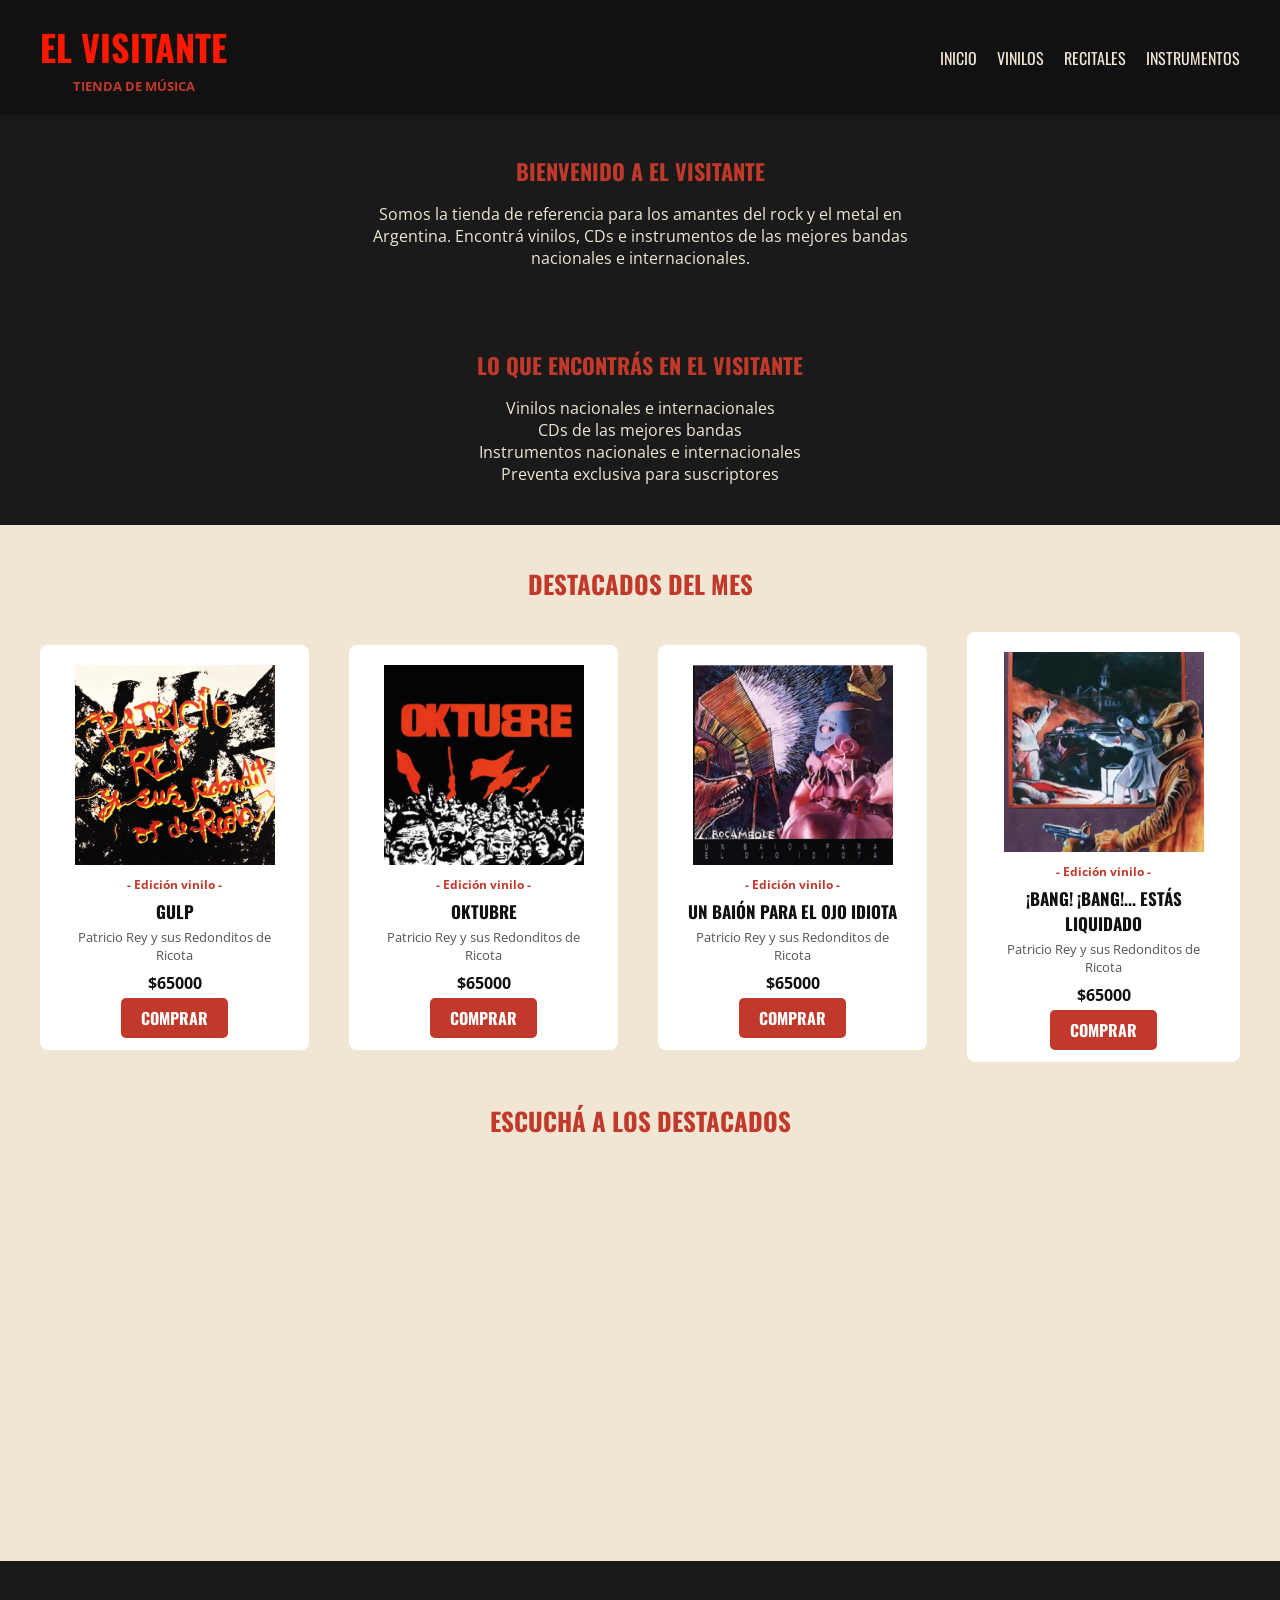
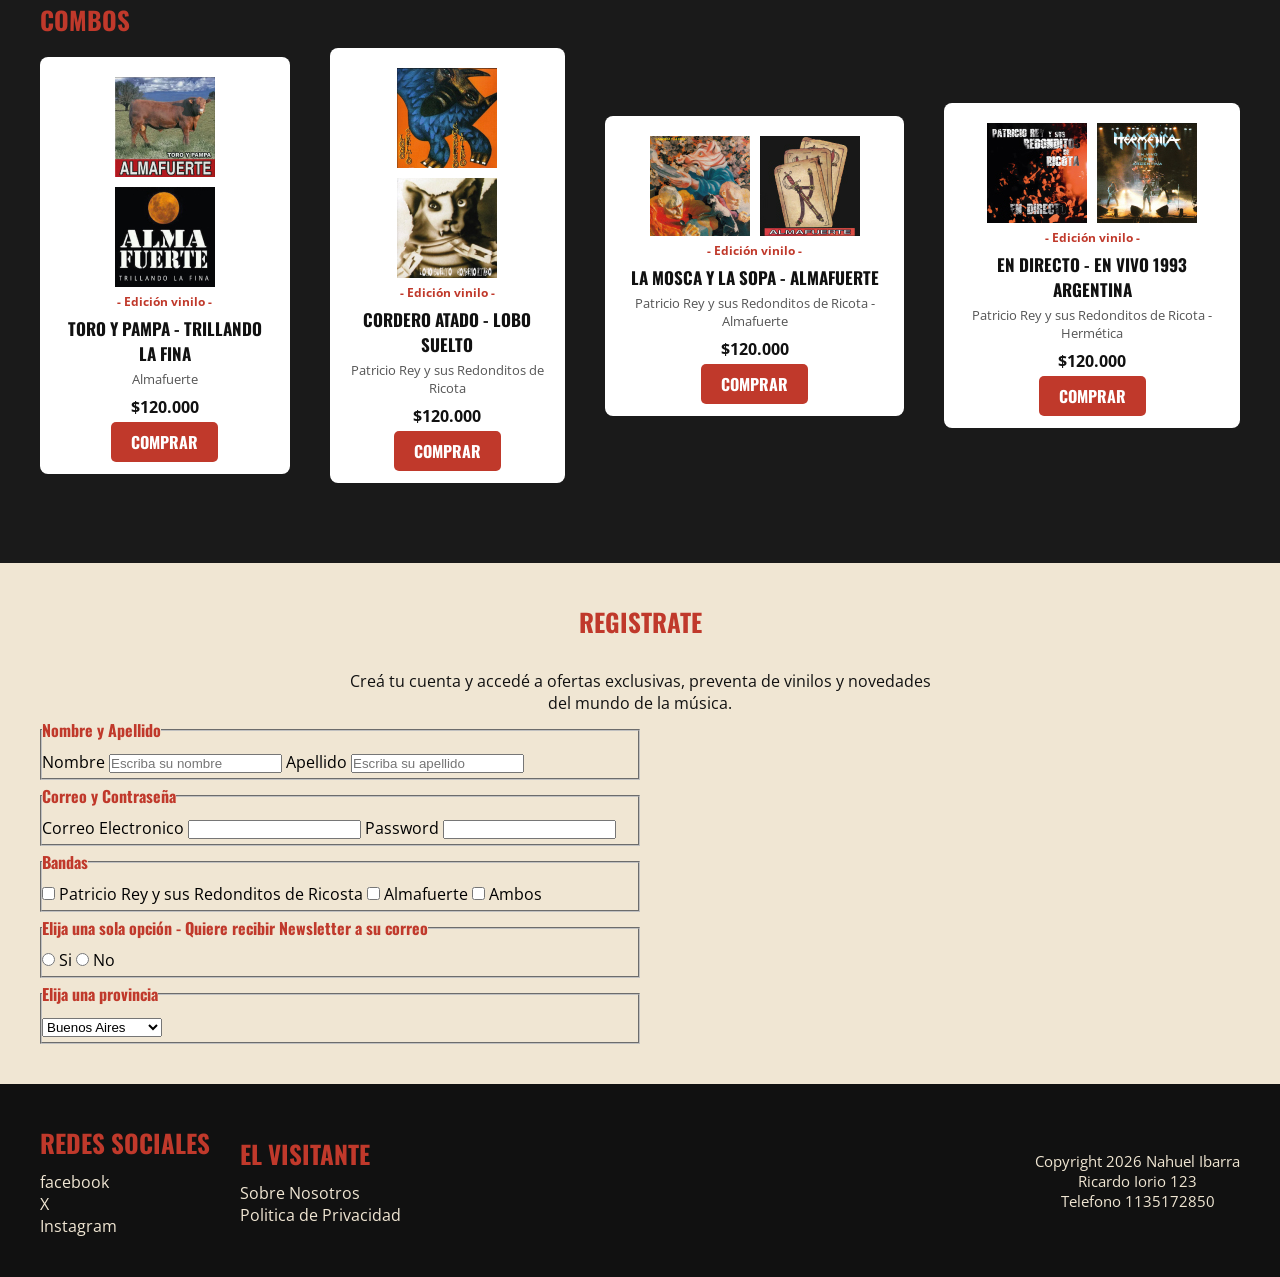
<file: index.html>
<!DOCTYPE html>
<html lang="es">
<head>
    <meta charset="UTF-8">
    <meta name="viewport" content="width=device-width, initial-scale=1.0">
    <title>El Visitante</title>
    <link rel="icon" type="image/png" href="img/logo.png">
    <link rel="stylesheet" href="css/styles.css">
</head>
<body>
 
    <!-- cabecera -->
    <header>

<div class="logo">
    <h1>EL VISITANTE</h1>
    <h2 class="subtitulo">TIENDA DE MÚSICA</h2>
</div>

<nav>
    <ul>
        <li><a href="#">INICIO</a></li>
        <li><a href="pages/vinilos.html">VINILOS</a></li>
        <li><a href="pages/recital.html">RECITALES</a></li>
        <li><a href="pages/instrumentos.html">INSTRUMENTOS</a></li>
    </ul>
</nav>                        

    </header>



     <!-- contenido principal -->

    <main>

    <section>
        <h2 class="secciones">BIENVENIDO A EL VISITANTE</h2>
        <p>Somos la tienda de referencia para los amantes del rock y el metal en Argentina.
        Encontrá vinilos, CDs e instrumentos de las mejores bandas nacionales e internacionales.</p>
    </section>


    <section>
               <h2 class="secciones">LO QUE ENCONTRÁS EN EL VISITANTE</h2>
            <ul>
                <li>Vinilos nacionales e internacionales</li>
                <li>CDs de las mejores bandas</li>
                <li>Instrumentos nacionales e internacionales</li>
                <li>Preventa exclusiva para suscriptores</li>
            </ul>
    </section>

    <section class="destacados">
        <h2 class="destacadoDelMes">DESTACADOS DEL MES</h2>

        <div class="discos">
            <article>
                <figure>
                        <img src="img/redondos/gulp.jpg" alt="Gulp Patricio Rey y Sus Redonditos de Ricota">
                        <figcaption> - Edición vinilo -</figcaption>
                </figure>
                <div>
                    <h3>GULP</h3>
                    <p class="parrafos">Patricio Rey y sus Redonditos de Ricota</p>
                    <p class="precio">$65000</p>
                    <a href="#" class="botones">COMPRAR</a>
                </div>

            </article>

            
            <article>
                <figure>
                        <img src="img/redondos/oktubre.jpg" alt="Gulp Patricio Rey y Sus Redonditos de Ricota">
                        <figcaption> - Edición vinilo -</figcaption>
                </figure>
                <div>
                    <h3>OKTUBRE</h3>
                    <p class="parrafos">Patricio Rey y sus Redonditos de Ricota</p>
                    <p class="precio">$65000</p>
                    <a href="#" class="botones">COMPRAR</a>
                </div>

            </article>

            <article>
                <figure>
                        <img src="img/redondos/baion_ojoidiota.jpg" alt="Un Baion Para El Ojo Idiota Patricio Rey y Sus Redonditos de Ricota">
                        <figcaption> - Edición vinilo -</figcaption>
                </figure>
                <div>
                    <h3>UN BAIÓN PARA EL OJO IDIOTA</h3>
                    <p class="parrafos">Patricio Rey y sus Redonditos de Ricota</p>
                    <p class="precio">$65000</p>
                    <a href="#" class="botones">COMPRAR</a>
                </div>

            </article>

            
            <article>
                <figure>
                        <img src="img/redondos/bang_bang.jpg" alt="Bang Bang... Estas Liquidado Patricio Rey y Sus Redonditos de Ricota">
                        <figcaption> - Edición vinilo -</figcaption>
                </figure>
                <div>
                    <h3>¡BANG! ¡BANG!... ESTÁS LIQUIDADO</h3>
                    <p class="parrafos">Patricio Rey y sus Redonditos de Ricota</p>
                    <p class="precio">$65000</p>
                    <a href="#" class="botones">COMPRAR</a>
                </div>

            </article>



        </div>

<div class="albumes">

    <h2 class="destacadoDelMes">ESCUCHÁ A LOS DESTACADOS</h2>

    <div class="albumes-embeds">
        <iframe data-testid="embed-iframe" style="border-radius:12px" src="https://open.spotify.com/embed/album/5UATn22oJa1cBrnbnZ88eA?utm_source=generator&si=310e4cb111014341" width="40%" height="352" frameBorder="0" allowfullscreen="" allow="autoplay; clipboard-write; encrypted-media; fullscreen; picture-in-picture" loading="lazy"></iframe>
        <iframe data-testid="embed-iframe" style="border-radius:12px" src="https://open.spotify.com/embed/album/0TmPRZoau8M0QIfnMgwrlI?utm_source=generator&si=1b339e6319ce40d3" width="40%" height="352" frameBorder="0" allowfullscreen="" allow="autoplay; clipboard-write; encrypted-media; fullscreen; picture-in-picture" loading="lazy"></iframe>
    </div>
</div>
    </section>
    
    
    <section>
        <h2 class="promo-combo">COMBOS</h2>
        <div class="discos">
            <article>
                <figure>
                    <div class="combos">
                        <img src="img/almafuerte/150x150/toro_pampa.jpg" alt="Toro y Pampa Almafuerte">
                        <img src="img/almafuerte/150x150/trillando_fina.jpg" alt="Trillando la Fina Almafuerte">
                    </div>
                        <figcaption> - Edición vinilo -</figcaption>
                </figure>
                <div>
                    <h3>TORO Y PAMPA - TRILLANDO LA FINA</h3>
                    <p class="parrafos">Almafuerte</p>
                    <p class="precio">$120.000</p>
                    <a href="#" class="botones">COMPRAR</a>
                </div>

            </article>

            
            <article>
                <figure>
                    <div class="combos">
                        <img src="img/redondos/150x150/cordero_atado.jpg" alt="Cordero Atado Patricio Rey y Sus Redonditos de Ricota">
                        <img src="img/redondos/150x150/lobo_suelto.jpg" alt="Lobo Suelto Patricio Rey y Sus Redonditos de Ricota">
                    </div>
                        <figcaption> - Edición vinilo -</figcaption>
                </figure>
                <div>
                    <h3>CORDERO ATADO - LOBO SUELTO</h3>
                    <p class="parrafos">Patricio Rey y sus Redonditos de Ricota</p>
                    <p class="precio">$120.000</p>
                    <a href="#" class="botones">COMPRAR</a>
                </div>

            </article>

            <article>
                <figure>
                    <div class="combos">
                        <img src="img/redondos/150x150/mosca_sopa.jpg" alt="La Mosca y La Sopa Patricio Rey y Sus Redonditos de Ricota">
                        <img src="img/almafuerte/150x150/almafuerte.jpg" alt="Almafuerte">
                    </div>
                        <figcaption> - Edición vinilo -</figcaption>
                </figure>
                <div>
                    <h3>LA MOSCA Y LA SOPA - ALMAFUERTE</h3>
                    <p class="parrafos">Patricio Rey y sus Redonditos de Ricota - Almafuerte</p>
                    <p class="precio">$120.000</p>
                    <a href="#" class="botones">COMPRAR</a>
                </div>

            </article>

            
            <article>
                <figure>
                    <div class="combos">
                        <img src="img/redondos/150x150/en_directo.jpg" alt="En Directo Patricio Rey y Sus Redonditos de Ricota">
                        <img src="img/almafuerte/150x150/hermetica.jpg" alt="En Vivo 1993 Argentina Hermetica">
                    </div>
                        <figcaption> - Edición vinilo -</figcaption>
                </figure>
                <div>
                    <h3>EN DIRECTO - EN VIVO 1993 ARGENTINA</h3>
                    <p class="parrafos">Patricio Rey y sus Redonditos de Ricota - Hermética</p>
                    <p class="precio">$120.000</p>
                    <a href="#" class="botones">COMPRAR</a>
                </div>

            </article>



        </div>
    </section>


<section class="destacados">

    <h2 class="destacadoDelMes">REGISTRATE</h2>
    <p class="formulario">Creá tu cuenta y accedé a ofertas exclusivas, preventa de vinilos y novedades del mundo de la música.</p>


    <form>
        
        <fieldset>
                <legend>Nombre y Apellido</legend>

                <label for="form_name">Nombre</label>
                <input type="text" id="form_name" placeholder="Escriba su nombre" required>

                <label for="form_surname">Apellido</label>
                <input type="text" id="form_surname" placeholder="Escriba su apellido" required>
        </fieldset>

        <fieldset>
            <legend>Correo y Contraseña</legend>

            <label for="form_correoelectronico">Correo Electronico</label>
            <input type="email" id="form_correoelectronico">

            <label for="form_pass">Password</label>
            <input type="password" id="form_pass">
        </fieldset>

        <fieldset>
            <legend>Bandas</legend>
            
            <input type="checkbox" id="Redondos">
            <label for="Redondos">Patricio Rey y sus Redonditos de Ricosta</label>

            <input type="checkbox" id="Almafuerte">
            <label for="Almafuerte">Almafuerte</label>

            <input type="checkbox" id="Ambos">
            <label for="Ambos">Ambos</label>
        </fieldset>

        <fieldset>
            <legend>Elija una sola opción - Quiere recibir Newsletter a su correo</legend>

        <input type="radio" id="form_radio1" name="opcionUnica">
        <label for="form_rdio1">Si</label>

        <input type="radio" id="form_radio2" name="opcionUnica">
        <label for="form_rdio2">No</label>
        </fieldset>

        <fieldset>
            <legend>Elija una provincia</legend>
            <select name="" id="">
                <option value="">Buenos Aires</option>
                <option value="">Córdoba</option>
                <option value="">Santa fe</option>
                <option value="">Salta</option>
                <option value="">Entre Rios</option>
                <option value="">Tierra del Fuego</option>
            </select>
        </fieldset>
    </form>

</section>

</main>

<!-- pie de pagina -->
<footer>

    <div class="info">
        <div>
            <h3 class="promo-combo">REDES SOCIALES</h3>
            <!-- listas ordenadas -->
            <ul>
                <li><a href="http://www.facebook.com" target="_blank">facebook</a></li>
                <li><a href="">X</a></li>
                <li><a href="">Instagram</a></li>
            </ul>
        </div>

        <div>
            <h3 class="promo-combo">EL VISITANTE</h3 >
            <!-- listas ordenadas -->
            <ul>
                <li><a href="">Sobre Nosotros</a></li>
                <li><a href="">Politica de Privacidad</a></li>
            </ul>
        </div>
    </div>

<div class="copyright">
    <p>Copyright 2026 Nahuel Ibarra</p>
    <p>Ricardo Iorio 123</p>
    <p>Telefono 1135172850</p>
</div>

</footer>

</body>

</html>
</file>
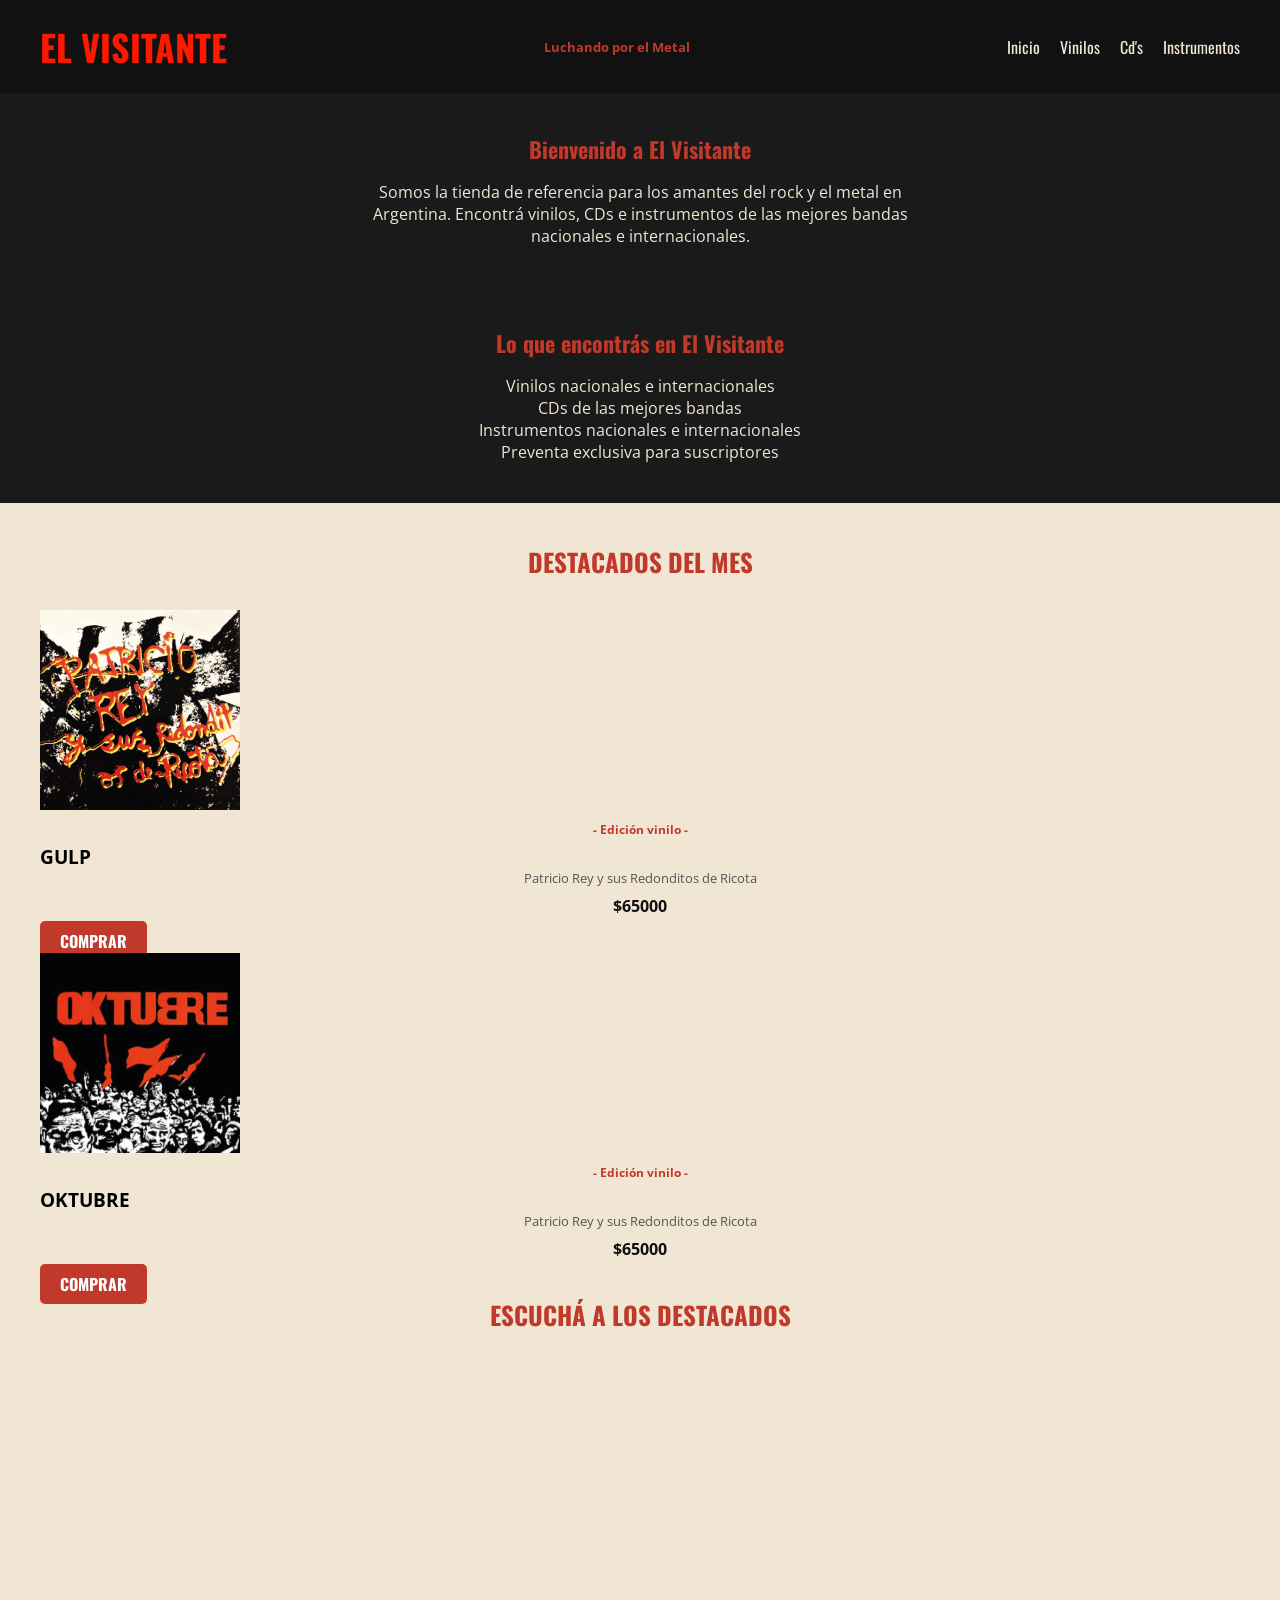
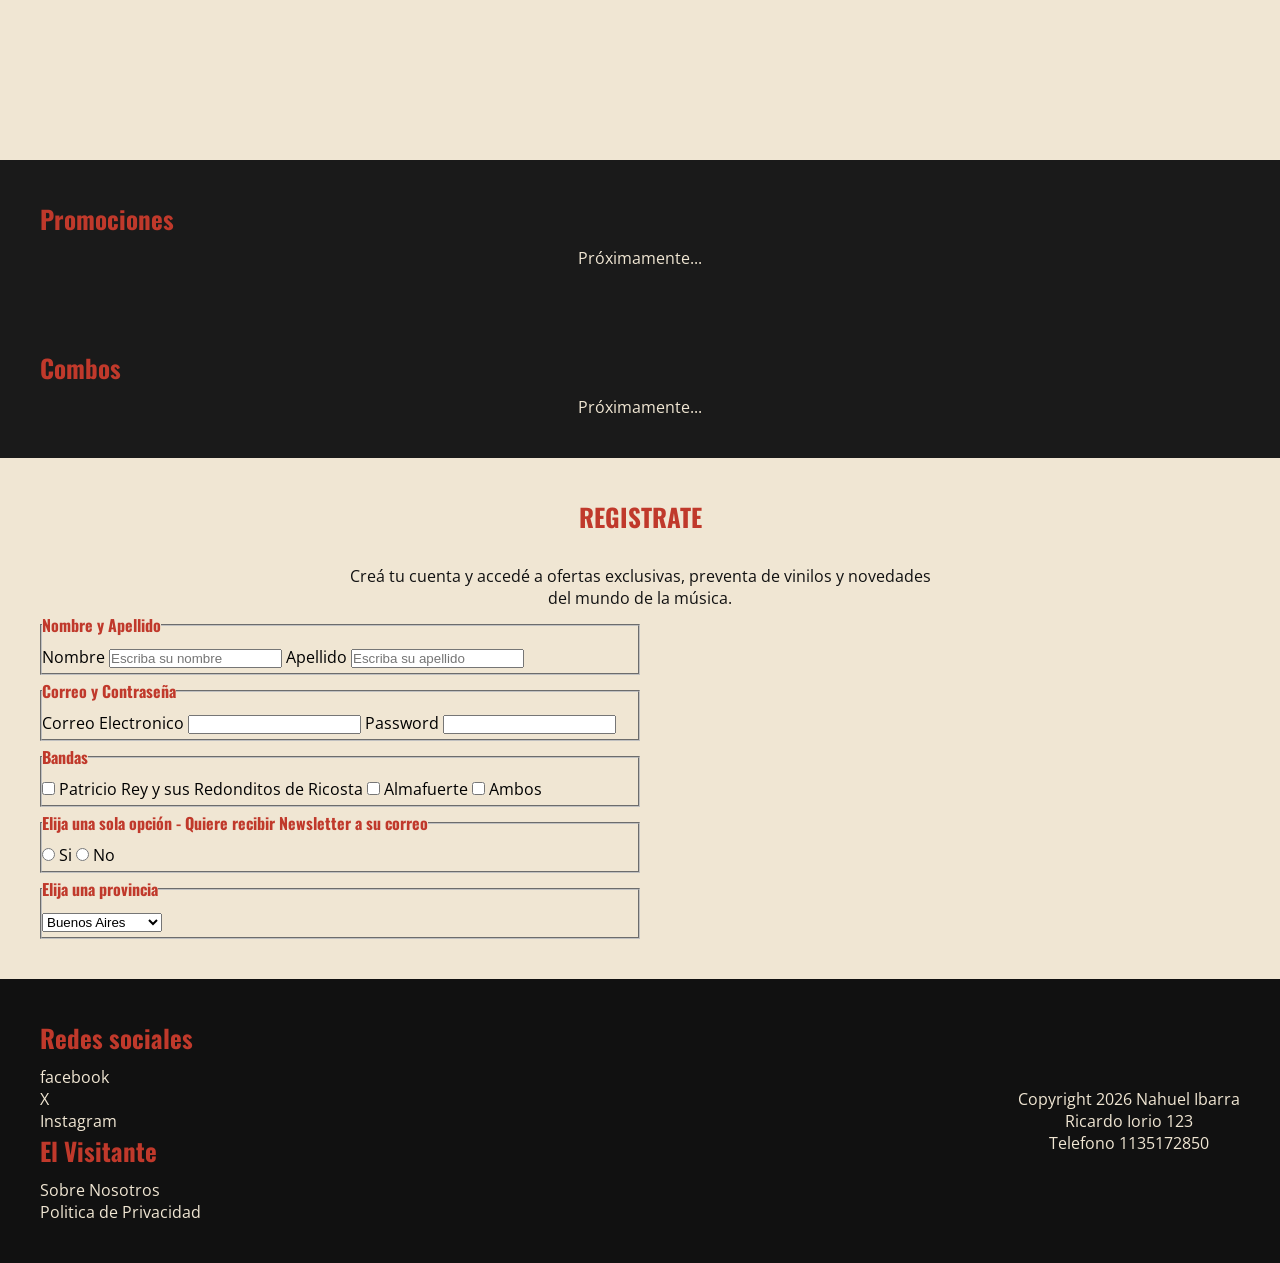
<file: pages/cds.html>
<!DOCTYPE html>
<html lang="es">
<head>
    <meta charset="UTF-8">
    <meta name="viewport" content="width=device-width, initial-scale=1.0">
    <title>El Visitante</title>
    <link rel="stylesheet" href="../css/styles.css">
</head>
<body>
 
    <!-- cabecera -->
    <header>

<h1>EL VISITANTE</h1>
<h2 class="subtitulo">Luchando por el Metal</h2>


<nav>
    <ul>
        <li><a href="../index.html">Inicio</a></li>
        <li><a href="vinilos.html">Vinilos</a></li>
        <li><a href="#">Cd's</a></li>
        <li><a href="instrumentos.html">Instrumentos</a></li>
    </ul>
</nav>                        

    </header>



     <!-- contenido principal -->

    <main>

    <section>
        <h2 class="secciones">Bienvenido a El Visitante</h2>
        <p>Somos la tienda de referencia para los amantes del rock y el metal en Argentina.
        Encontrá vinilos, CDs e instrumentos de las mejores bandas nacionales e internacionales.</p>
    </section>

    <section>
               <h2 class="secciones">Lo que encontrás en El Visitante</h2>
            <ul>
                <li>Vinilos nacionales e internacionales</li>
                <li>CDs de las mejores bandas</li>
                <li>Instrumentos nacionales e internacionales</li>
                <li>Preventa exclusiva para suscriptores</li>
            </ul>
    </section>

    <section class="destacados">
        <h2 class="destacadoDelMes">DESTACADOS DEL MES</h2>

        <div>
            <article>
                <figure>
                        <img src="../img/redondos/gulp.jpg" alt="Gulp Patricio Rey y Sus Redonditos de Ricota">
                        <figcaption> - Edición vinilo -</figcaption>
                </figure>
                <div>
                    <h3>GULP</h3>
                    <p class="parrafos">Patricio Rey y sus Redonditos de Ricota</p>
                    <p class="precio">$65000</p>
                    <a href="#" class="botones">COMPRAR</a>
                </div>

            </article>

            
            <article>
                <figure>
                        <img src="../img/redondos/oktubre.jpg" alt="Gulp Patricio Rey y Sus Redonditos de Ricota">
                        <figcaption> - Edición vinilo -</figcaption>
                </figure>
                <div>
                    <h3>OKTUBRE</h3>
                    <p class="parrafos">Patricio Rey y sus Redonditos de Ricota</p>
                    <p class="precio">$65000</p>
                    <a href="#" class="botones">COMPRAR</a>
                </div>

            </article>

        </div>

<div class="albumes">

    <h2 class="destacadoDelMes">ESCUCHÁ A LOS DESTACADOS</h2>

        <iframe data-testid="embed-iframe" style="border-radius:12px" src="https://open.spotify.com/embed/album/5UATn22oJa1cBrnbnZ88eA?utm_source=generator&si=310e4cb111014341" width="40%" height="352" frameBorder="0" allowfullscreen="" allow="autoplay; clipboard-write; encrypted-media; fullscreen; picture-in-picture" loading="lazy"></iframe>
        <iframe data-testid="embed-iframe" style="border-radius:12px" src="https://open.spotify.com/embed/album/0TmPRZoau8M0QIfnMgwrlI?utm_source=generator&si=1b339e6319ce40d3" width="40%" height="352" frameBorder="0" allowfullscreen="" allow="autoplay; clipboard-write; encrypted-media; fullscreen; picture-in-picture" loading="lazy"></iframe>
</div>
    </section>


    <section>
        <h2 class="promo-combo">Promociones</h2>
        <p>Próximamente...</p>
    </section>
    
    
    <section>
        <h2 class="promo-combo">Combos</h2>
        <p>Próximamente...</p>
    </section>


<section class="destacados">

    <h2 class="destacadoDelMes">REGISTRATE</h2>
    <p class="formulario">Creá tu cuenta y accedé a ofertas exclusivas, preventa de vinilos y novedades del mundo de la música.</p>


    <form>
        
        <fieldset>
                <legend>Nombre y Apellido</legend>

                <label for="form_name">Nombre</label>
                <input type="text" id="form_name" placeholder="Escriba su nombre" required>

                <label for="form_surname">Apellido</label>
                <input type="text" id="form_surname" placeholder="Escriba su apellido" required>
        </fieldset>

        <fieldset>
            <legend>Correo y Contraseña</legend>

            <label for="form_correoelectronico">Correo Electronico</label>
            <input type="email" id="form_correoelectronico">

            <label for="form_pass">Password</label>
            <input type="password" id="form_pass">
        </fieldset>

        <fieldset>
            <legend>Bandas</legend>
            
            <input type="checkbox" id="Redondos">
            <label for="Redondos">Patricio Rey y sus Redonditos de Ricosta</label>

            <input type="checkbox" id="Almafuerte">
            <label for="Almafuerte">Almafuerte</label>

            <input type="checkbox" id="Ambos">
            <label for="Ambos">Ambos</label>
        </fieldset>

        <fieldset>
            <legend>Elija una sola opción - Quiere recibir Newsletter a su correo</legend>

        <input type="radio" id="form_radio1" name="opcionUnica">
        <label for="form_rdio1">Si</label>

        <input type="radio" id="form_radio2" name="opcionUnica">
        <label for="form_rdio2">No</label>
        </fieldset>

        <fieldset>
            <legend>Elija una provincia</legend>
            <select name="" id="">
                <option value="">Buenos Aires</option>
                <option value="">Córdoba</option>
                <option value="">Santa fe</option>
                <option value="">Salta</option>
                <option value="">Entre Rios</option>
                <option value="">Tierra del Fuego</option>
            </select>
        </fieldset>
    </form>

</section>

</main>

<!-- pie de pagina -->
<footer>

    <div>
        <div>
            <h3 class="promo-combo">Redes sociales</h3>
            <!-- listas ordenadas -->
            <ul>
                <li><a href="http://www.facebook.com" target="_blank">facebook</a></li>
                <li><a href="">X</a></li>
                <li><a href="">Instagram</a></li>
            </ul>
        </div>

        <div>
            <h3 class="promo-combo">El Visitante</h3 >
            <!-- listas ordenadas -->
            <ul>
                <li><a href="">Sobre Nosotros</a></li>
                <li><a href="">Politica de Privacidad</a></li>
            </ul>
        </div>
    </div>

<div>
    <p>Copyright 2026 Nahuel Ibarra</p>
    <p>Ricardo Iorio 123</p>
    <p>Telefono 1135172850</p>
</div>

</footer>

</body>

</html>
</file>
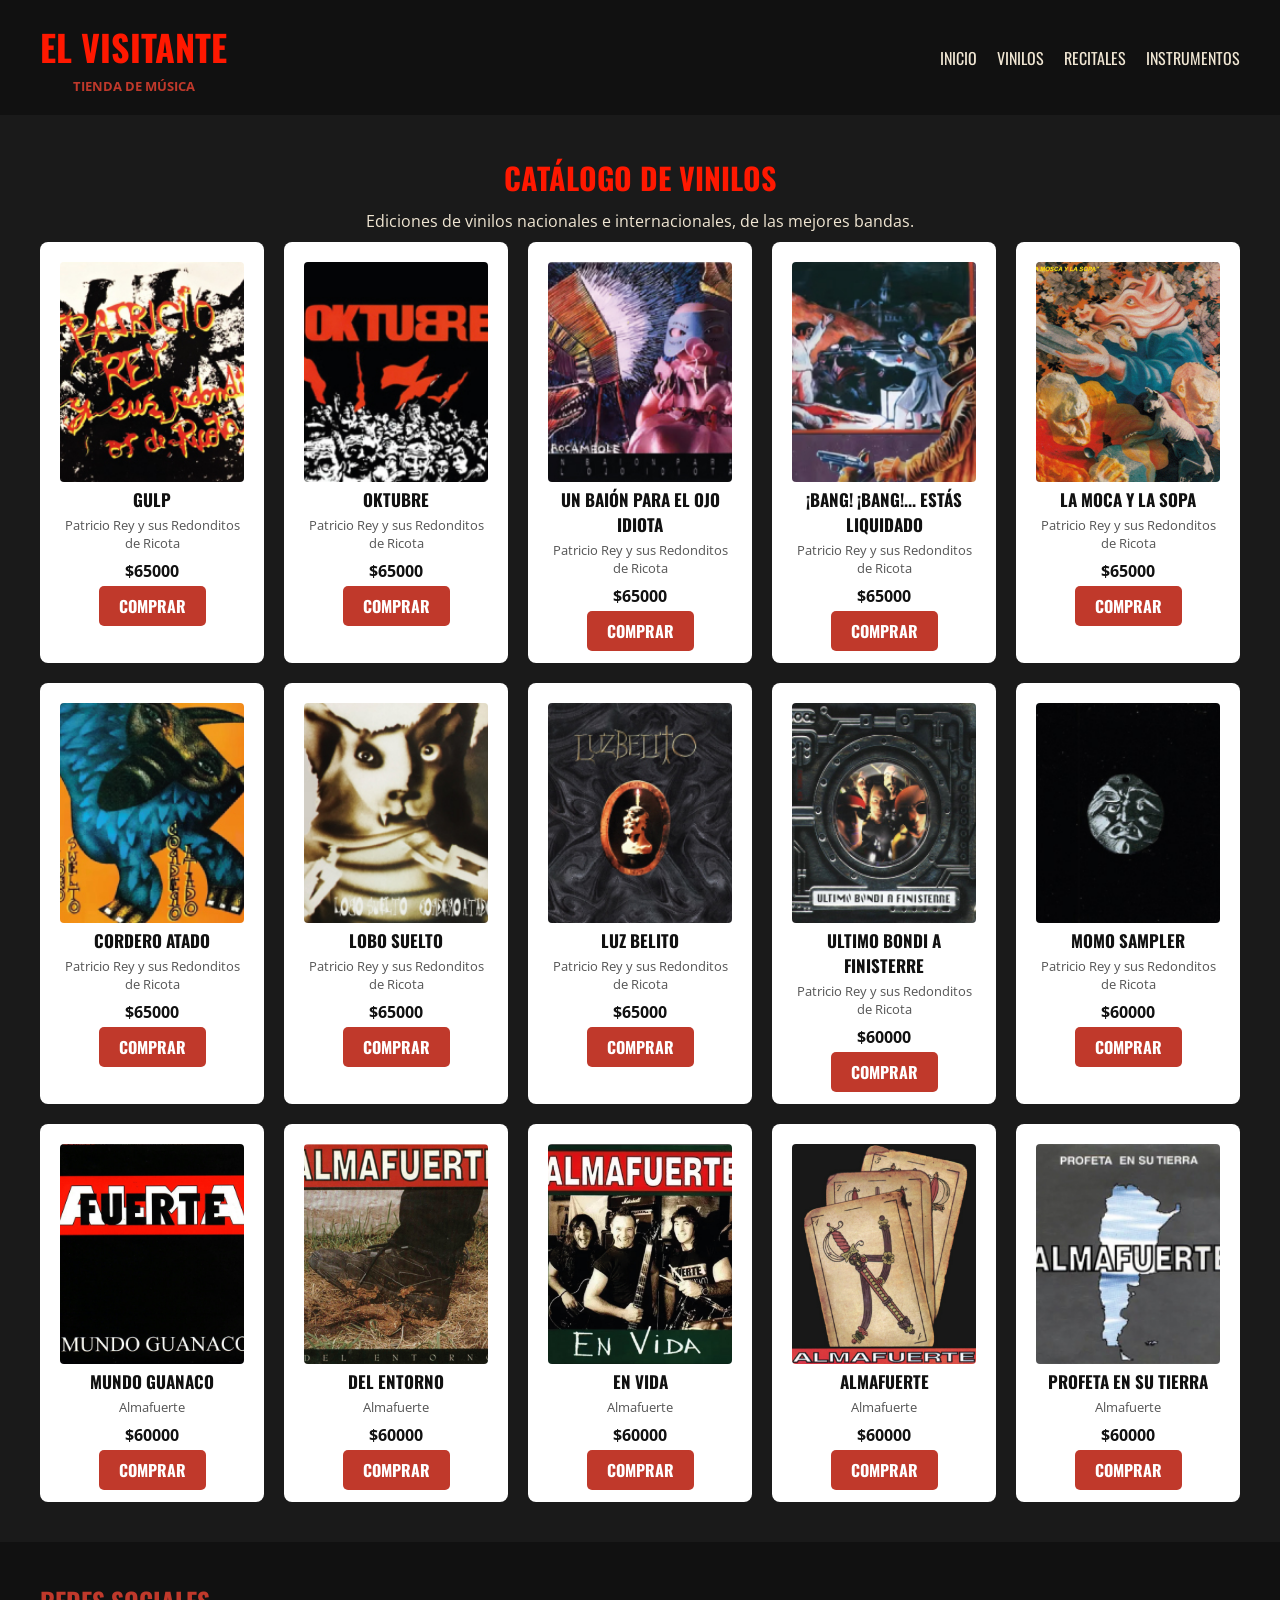
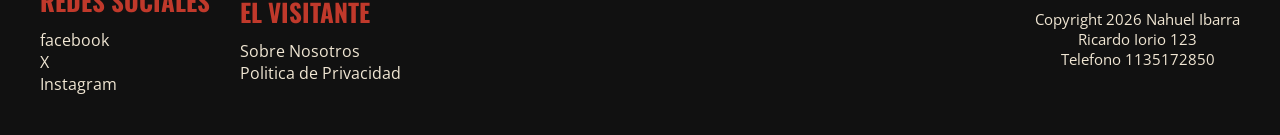
<file: pages/vinilos.html>
<!DOCTYPE html>
<html lang="es">
<head>
    <meta charset="UTF-8">
    <meta name="viewport" content="width=device-width, initial-scale=1.0">
    <title>El Visitante - Vinilos</title>
    <link rel="icon" type="image/png" href="../img/logo.png">
    <link rel="stylesheet" href="../css/styles.css">
</head>
<body>

    <!-- cabecera -->
    <header>

<div class="logo">
    <h1>EL VISITANTE</h1>
    <h2 class="subtitulo">TIENDA DE MÚSICA</h2>
</div>

<nav>
    <ul>
        <li><a href="../index.html">INICIO</a></li>
        <li><a href="vinilos.html">VINILOS</a></li>
        <li><a href="recital.html">RECITALES</a></li>
        <li><a href="instrumentos.html">INSTRUMENTOS</a></li>
    </ul>
</nav>

    </header>


    <!-- contenido principal -->

    <main>

    <section>
        <h2 class="titulo">CATÁLOGO DE VINILOS</h2>
        <p class="pie">Ediciones de vinilos nacionales e internacionales, de las mejores bandas.</p>

        <div class="catalogo">

            <article>
                <img src="../img/redondos/gulp.jpg" alt="Gulp Patricio Rey y Sus Redonditos de Ricota">
                <h3>GULP</h3>
                <p class="parrafos">Patricio Rey y sus Redonditos de Ricota</p>
                <p class="precio">$65000</p>
                <a href="#" class="botones">COMPRAR</a>
            </article>

            <article>
                <img src="../img/redondos/oktubre.jpg" alt="Oktubre Patricio Rey y Sus Redonditos de Ricota">
                <h3>OKTUBRE</h3>
                <p class="parrafos">Patricio Rey y sus Redonditos de Ricota</p>
                <p class="precio">$65000</p>
                <a href="#" class="botones">COMPRAR</a>
            </article>

            <article>
                <img src="../img/redondos/baion_ojoidiota.jpg" alt="Un Baion Para El Ojo Idiota Patricio Rey y Sus Redonditos de Ricota">
                <h3>UN BAIÓN PARA EL OJO IDIOTA</h3>
                <p class="parrafos">Patricio Rey y sus Redonditos de Ricota</p>
                <p class="precio">$65000</p>
                <a href="#" class="botones">COMPRAR</a>
            </article>

            <article>
                <img src="../img/redondos/bang_bang.jpg" alt="Bang Bang... Estas Liquidado Patricio Rey y Sus Redonditos de Ricota">
                <h3>¡BANG! ¡BANG!... ESTÁS LIQUIDADO</h3>
                <p class="parrafos">Patricio Rey y sus Redonditos de Ricota</p>
                <p class="precio">$65000</p>
                <a href="#" class="botones">COMPRAR</a>
            </article>

            <article>
                <img src="../img/redondos/mosca_sopa.jpg" alt="La Mosca y La Sopa Patricio Rey y Sus Redonditos de Ricota">
                <h3>LA MOCA Y LA SOPA</h3>
                <p class="parrafos">Patricio Rey y sus Redonditos de Ricota</p>
                <p class="precio">$65000</p>
                <a href="#" class="botones">COMPRAR</a>
            </article>

            <article>
                <img src="../img/redondos/cordero_atado.jpg" alt="Cordero Atado Patricio Rey y Sus Redonditos de Ricota">
                <h3>CORDERO ATADO</h3>
                <p class="parrafos">Patricio Rey y sus Redonditos de Ricota</p>
                <p class="precio">$65000</p>
                <a href="#" class="botones">COMPRAR</a>
            </article>

            <article>
                <img src="../img/redondos/lobo_suelto.jpg" alt="Lobo Suelto Patricio Rey y Sus Redonditos de Ricota">
                <h3>LOBO SUELTO</h3>
                <p class="parrafos">Patricio Rey y sus Redonditos de Ricota</p>
                <p class="precio">$65000</p>
                <a href="#" class="botones">COMPRAR</a>
            </article>

            <article>
                <img src="../img/redondos/luz_belito.jpg" alt="Luz Belito Patricio Rey y Sus Redonditos de Ricota">
                <h3>LUZ BELITO</h3>
                <p class="parrafos">Patricio Rey y sus Redonditos de Ricota</p>
                <p class="precio">$65000</p>
                <a href="#" class="botones">COMPRAR</a>
            </article>

            <article>
                <img src="../img/redondos/finisterre.jpg" alt="Ultimo Bondi a Finisterre Patricio Rey y Sus Redonditos de Ricota">
                <h3>ULTIMO BONDI A FINISTERRE</h3>
                <p class="parrafos">Patricio Rey y sus Redonditos de Ricota</p>
                <p class="precio">$60000</p>
                <a href="#" class="botones">COMPRAR</a>
            </article>

            <article>
                <img src="../img/redondos/momo_sampler.jpg" alt="Momo Sampler Patricio Rey y Sus Redonditos de Ricota">
                <h3>MOMO SAMPLER</h3>
                <p class="parrafos">Patricio Rey y sus Redonditos de Ricota</p>
                <p class="precio">$60000</p>
                <a href="#" class="botones">COMPRAR</a>
            </article>
            
            <article>
                <img src="../img/almafuerte/mundo_guanaco.jpg" alt="Mundo Guanaco Almafuerte">
                <h3>MUNDO GUANACO</h3>
                <p class="parrafos">Almafuerte</p>
                <p class="precio">$60000</p>
                <a href="#" class="botones">COMPRAR</a>
            </article>
            
            <article>
                <img src="../img/almafuerte/del_entorno.jpg" alt="Del Entorno Almafuerte">
                <h3>DEL ENTORNO</h3>
                <p class="parrafos">Almafuerte</p>
                <p class="precio">$60000</p>
                <a href="#" class="botones">COMPRAR</a>
            </article>

            <article>
                <img src="../img/almafuerte/en_vida.jpg" alt="En Vida Almafuerte">
                <h3>EN VIDA</h3>
                <p class="parrafos">Almafuerte</p>
                <p class="precio">$60000</p>
                <a href="#" class="botones">COMPRAR</a>
            </article>

            <article>
                <img src="../img/almafuerte/almafuerte.jpg" alt="Almafuerte Almafuerte">
                <h3>ALMAFUERTE</h3>
                <p class="parrafos">Almafuerte</p>
                <p class="precio">$60000</p>
                <a href="#" class="botones">COMPRAR</a>
            </article>

            <article>
                <img src="../img/almafuerte/profeta.jpg" alt="Profeta en su Tierra Almafuerte">
                <h3>PROFETA EN SU TIERRA</h3>
                <p class="parrafos">Almafuerte</p>
                <p class="precio">$60000</p>
                <a href="#" class="botones">COMPRAR</a>
            </article>

        </div>
    </section>

    </main>

    <!-- pie de pagina -->
    <footer>

        <div class="info">
            <div>
                <h3 class="promo-combo">REDES SOCIALES</h3>
                <ul>
                    <li><a href="http://www.facebook.com" target="_blank">facebook</a></li>
                    <li><a href="">X</a></li>
                    <li><a href="">Instagram</a></li>
                </ul>
            </div>

            <div>
                <h3 class="promo-combo">EL VISITANTE</h3>
                <ul>
                    <li><a href="">Sobre Nosotros</a></li>
                    <li><a href="">Politica de Privacidad</a></li>
                </ul>
            </div>
        </div>

        <div class="copyright">
            <p>Copyright 2026 Nahuel Ibarra</p>
            <p>Ricardo Iorio 123</p>
            <p>Telefono 1135172850</p>
        </div>

    </footer>

</body>

</html>
</file>
<file: css/styles.css>
/* GOOGLE FONTS */
@import url('https://fonts.googleapis.com/css2?family=Oswald:wght@400;700&family=Open+Sans:wght@400;600&display=swap');

/*RESET*/
*{margin: 0px; padding: 0px; 
    box-sizing: border-box;}

/*------------------------------------HEADER-------------------------------*/

body{font-family:  'Open Sans', Helvetica, Arial, sans-serif; 
	background-color: #1a1a1a;}

header{
	background-color: #111111;
	padding: 20px;
	display: flex;
	flex-direction: column;
	align-items: center;
	text-align: center;
	gap: 8px;
}

h1{color: #ff1800;font-family: 'Oswald', sans-serif; font-size: 28px;}

.subtitulo{color: #c0392b; font-size: 13px; font-family: 'Open Sans', sans-serif;}	

.logo{display: flex; flex-direction: column; align-items: center; gap: 4px;}

header nav ul {
	display: flex;
	flex-direction: column;
	align-items: center;
	justify-content: center;
	gap: 12px;
	list-style: none;
}
header nav ul li a{text-decoration: none; color: #f0e6d3; font-family: 'Oswald', sans-serif}

@media screen and (min-width: 1024px){
	header{
		flex-direction: row;
		justify-content: space-between;
		align-items: center;
		text-align: left;
		padding: 20px 40px;
	}

	h1{font-size: 36px;}

	header nav ul{flex-direction: row; gap: 20px;}
}


/*-----------------------------------MAIN-------------------------------------*/

main{background-color: #1a1a1a}
section{padding: 20px}

@media screen and (min-width: 1024px){
	section{padding: 40px}
}

section ul li {list-style: none; text-align: center; color: #f0e6d3}
section ul li a{text-decoration: none;}

.secciones{color: #c0392b; font-family: 'Oswald', sans-serif; font-size: 22px; text-align: center; margin-bottom: 16px}

p{color: #f0e6d3; text-align: center; max-width: 600px; margin: 0 auto;}

.parrafos{color: #555; font-size: 13px; margin-bottom: 8px;}

.destacados{background-color: #f0e6d3;}

.destacadoDelMes{color: #c0392b; font-family: 'Oswald', sans-serif; 
	font-size: 25px; text-align: center; margin-bottom: 30px}

.discos{
	display: flex;
	flex-direction: column;
	align-items: center;
	gap: 20px;
	margin-bottom: 40px;
}

@media screen and (min-width: 1024px){
	.discos{flex-direction: row; justify-content: center; gap: 40px;}
}


/* GRILLAS DE CATALOGOS (vinilos, cds, instrumentos) */

.catalogo{
	display: grid;
	grid-template-columns: repeat(auto-fit, minmax(min(220px, 100%), 1fr));
	gap: 20px;
}

.catalogo article{background-color: #fff; border-radius: 8px; text-align: center; padding: 20px;}
.catalogo article img{width: 100%; height: 220px; object-fit: cover; border-radius: 4px;}
.catalogo article h3 {font-family: 'Oswald', sans-serif; color: #111; margin-bottom: 4px; font-size: 17px}

.titulo{color: #ff1800; font-family: 'Oswald', sans-serif; font-size: 26px; text-align: center; margin-bottom: 10px}
.pie{text-align: center; color: #f0e6d3; margin-bottom: 10px}

@media screen and (min-width: 1024px){
	.titulo{font-size: 30px;}
}


/* PROMO RECITAL (grid-template-areas) */

.recital-grid{
	display: grid;
	grid-template-columns: 1fr;
	grid-template-areas:
		"poster"
		"info"
		"discografia";
	gap: 20px;
	padding: 20px;
	align-items: start;
}

.recital-poster{grid-area: poster;}
.recital-poster img{width: 100%; border-radius: 8px; display: block;}

.recital-info{grid-area: info; background-color: #f0e6d3; border-radius: 8px; padding: 25px;}
.recital-info h2{color: #c0392b; font-family: 'Oswald', sans-serif; font-size: 24px; margin-bottom: 12px;}
.recital-info p{color: #111; text-align: left; max-width: 100%; margin-bottom: 10px;}
.recital-info .botones{display: inline-block; margin-top: 10px;}

.recital-discografia{grid-area: discografia;}
.recital-discografia h2{color: #c0392b; font-family: 'Oswald', sans-serif; font-size: 22px; margin-bottom: 16px;}

@media screen and (min-width: 1024px){
	.recital-grid{
		grid-template-columns: 1fr 1.6fr;
		grid-template-areas:
			"poster info"
			"poster discografia";
		padding: 40px;
	}

	.recital-info h2{font-size: 26px;}
}


.discos article {background-color: #fff; border-radius: 8px; text-align: center; padding: 20px;}

.discos article h3 {font-family: 'Oswald', sans-serif; color: #111; margin-bottom: 4px; font-size: 17px}

.precio {font-weight: bold; color: #111111; margin-bottom: 12px}

.botones{color: white; background-color: #c0392b; font-weight: bold; text-decoration: none; font-family: 'Oswald'; padding: 8px 20px;
border-radius: 5px;}

.albumes{text-align: center;}

.albumes-embeds{
	display: flex;
	flex-direction: column;
	align-items: center;
	gap: 20px;
	margin-top: 20px;
}
.albumes-embeds iframe{width: 100% !important; max-width: 400px;}

@media screen and (min-width: 1024px){
	.albumes-embeds{flex-direction: row; justify-content: center;}
	.albumes-embeds iframe{width: 40% !important;}
}

.promo-combo{color: #c0392b; font-size: 25px; font-family: 'Oswald', sans-serif; margin-bottom: 10px}

.combos{display: flex; flex-wrap: wrap; gap: 10px; justify-content: center;}

.formulario {text-align: center; color: #111111;}

figcaption{color: #c0392b; font-size: 12px; font-weight: bold; text-align: center; padding: 6px 0;}

form {background-color: #f0e6d3; max-width: 600px; margin: 0 auto;}
form fieldset {line-height: 2;}
form fieldset legend { color: #c0392b; font-weight: bold; font-family: 'Oswald', sans-serif}

@media screen and (min-width: 1024px){
	form{margin: 0;}
}


/*----------------------------------FOOTER------------------------------------*/

footer{
	background-color: #111111;
	padding: 20px;
	display: flex;
	flex-direction: column;
	align-items: center;
	gap: 20px;
	text-align: center;
}
.info{display: flex; flex-direction: column; align-items: center; gap: 20px;}
.copyright{color: #666; font-size: 15px}
footer div div ul li {list-style: none;}
footer div div ul li a{text-decoration: none; color: #f0e6d3;}

@media screen and (min-width: 1024px){
	footer{
		flex-direction: row;
		justify-content: space-between;
		text-align: left;
		padding: 40px;
	}

	.info{flex-direction: row; gap: 30px;}
}
</file>
